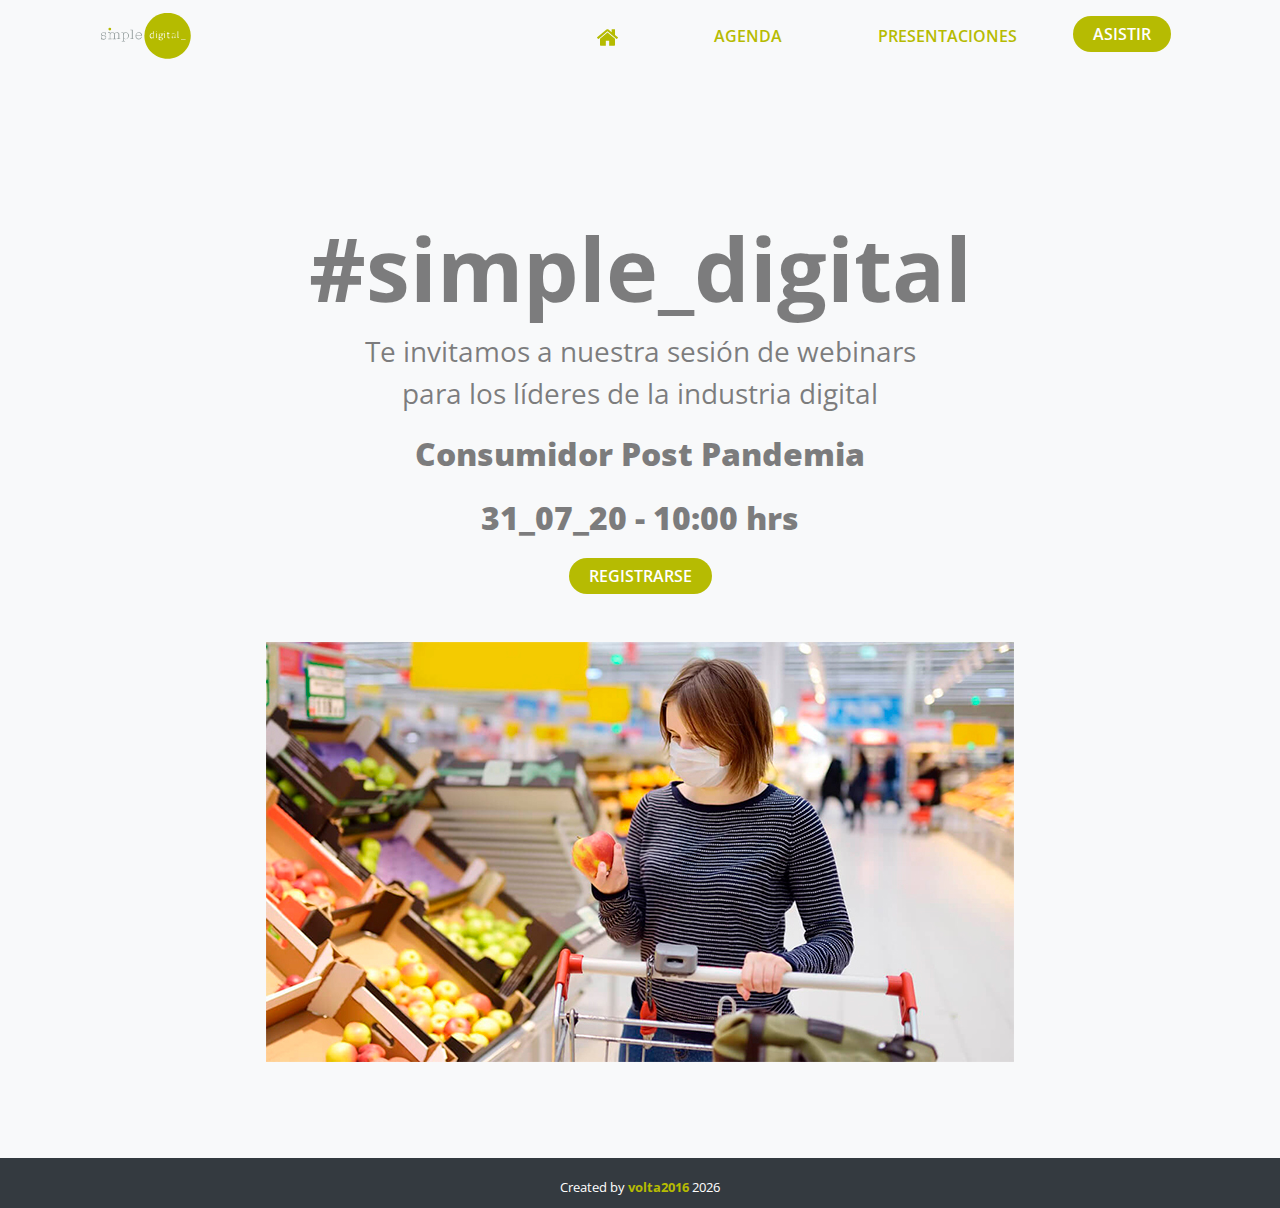
<file: index.html>
<!doctype html>
<html lang="en">
  <head>
    <!-- Required meta tags -->
    <meta charset="utf-8">
    <meta name="description" content="Simple Chile webinar">
    <meta name="keywords" content="simpledigital, simple, simplewebinar">
     <meta name="author" content="Simple Chile">
    <meta name="viewport" content="width=device-width, initial-scale=1, shrink-to-fit=no">
    <!-- Bootstrap CSS -->
    <link rel="stylesheet" href="css/style.css">
    <link href="https://fonts.googleapis.com/css2?family=Open+Sans:ital,wght@0,300;0,400;0,600;0,700;0,800;1,700&display=swap" rel="stylesheet">
    <link rel="stylesheet" href="https://stackpath.bootstrapcdn.com/bootstrap/4.4.1/css/bootstrap.min.css" integrity="sha384-Vkoo8x4CGsO3+Hhxv8T/Q5PaXtkKtu6ug5TOeNV6gBiFeWPGFN9MuhOf23Q9Ifjh" crossorigin="anonymous">
    <title>Simple Digital</title>
  </head>
  <body class="bg-light h">
    <head>
        <div class="container-fluid">
            <div class="container">
                <nav id="header" class="navbar navbar-expand-lg navbar-light">
                     <a class="navbar-brand" href="index.html">
                        <img class="logo" src="img/logo-simple-chile.svg" alt="Pro devlogo">
                      </a>
                      <button class="navbar-toggler" type="button" data-toggle="collapse" data-target="#navbar" aria-controls="navbarSupportedContent" aria-expanded="false" aria-label="Toggle navigation">
                        <span class="navbar-toggler-icon"></span>
                      </button>
              
                      <div class="collapse navbar-collapse" id="navbar">
                        <ul class="f-w navbar-nav ml-auto">
                            <li class="nav-item">
                                <a class="nav-link px-5" href="index.html">
                                    <img class="home" src="img/home.svg" alt="">
                                </a>
                            </li>
                            <li class="nav-item">
                                <a class="nav-link px-5" href="agenda.html">AGENDA</a>
                            </li>
                            <li class="nav-item">
                                <a class="nav-link px-5" href="presentaciones.html">PRESENTACIONES</a>
                            </li>
                            <li class="nav-item">
                                <a class="px-lg-2 px-5" href="https://meet.google.com/pru-skds-ufk" target="_blank">
                                    <button class="btn-b f-w rounded-pill my-2 my-sm-0" type="submit">ASISTIR</button>
                                </a>
                            </li>
                        </ul>
                      </div>
                </nav>
            </div>
        </div>
    </head>
    <section>
        <div class="container-fluid mt-5">
            <div class="container  d-flex flex-column align-items-center justify-content-center">
                <h1 class="title-h">#simple_digital</h1>
                <p class="sub-title">Te invitamos a nuestra sesión de webinars <br>para los líderes de la industria digital</p>
                <p class="date">Consumidor Post Pandemia</p>
                <p class="date">31_07_20 - 10:00 hrs</p>
                <a href="https://docs.google.com/forms/d/1ct77S_9UxZ5V0K3w19YGq7ykpDnlftwpv65LKEHlKFc/viewform?edit_requested=true" target="_blank">
                    <button class="btn-b f-w rounded-pill my-2 my-sm-0" type="submit">REGISTRARSE</button>
                </a>
                
                   
                <div class="mb-5" >
                    <div class="col-12 my-5">
                        <img src="img/Consumidor-Post-Pandemia.jpg" class="img-fluid" alt="Responsive image">    

                    </div>
                </div>
            </div>
        </div>
    </section>
    <footer class="container-fluid bg-dark py-3">
        <div class="container">
            <small id="date"></small>
        </div>   
    </footer>
    

    <!-- Optional JavaScript -->
    <!-- jQuery first, then Popper.js, then Bootstrap JS -->
    <script src="js/index.js"></script>
    <script src="https://code.jquery.com/jquery-3.4.1.slim.min.js" integrity="sha384-J6qa4849blE2+poT4WnyKhv5vZF5SrPo0iEjwBvKU7imGFAV0wwj1yYfoRSJoZ+n" crossorigin="anonymous"></script>
    <script src="https://cdn.jsdelivr.net/npm/popper.js@1.16.0/dist/umd/popper.min.js" integrity="sha384-Q6E9RHvbIyZFJoft+2mJbHaEWldlvI9IOYy5n3zV9zzTtmI3UksdQRVvoxMfooAo" crossorigin="anonymous"></script>
    <script src="https://stackpath.bootstrapcdn.com/bootstrap/4.4.1/js/bootstrap.min.js" integrity="sha384-wfSDF2E50Y2D1uUdj0O3uMBJnjuUD4Ih7YwaYd1iqfktj0Uod8GCExl3Og8ifwB6" crossorigin="anonymous"></script>
  </body>
</html>
</file>
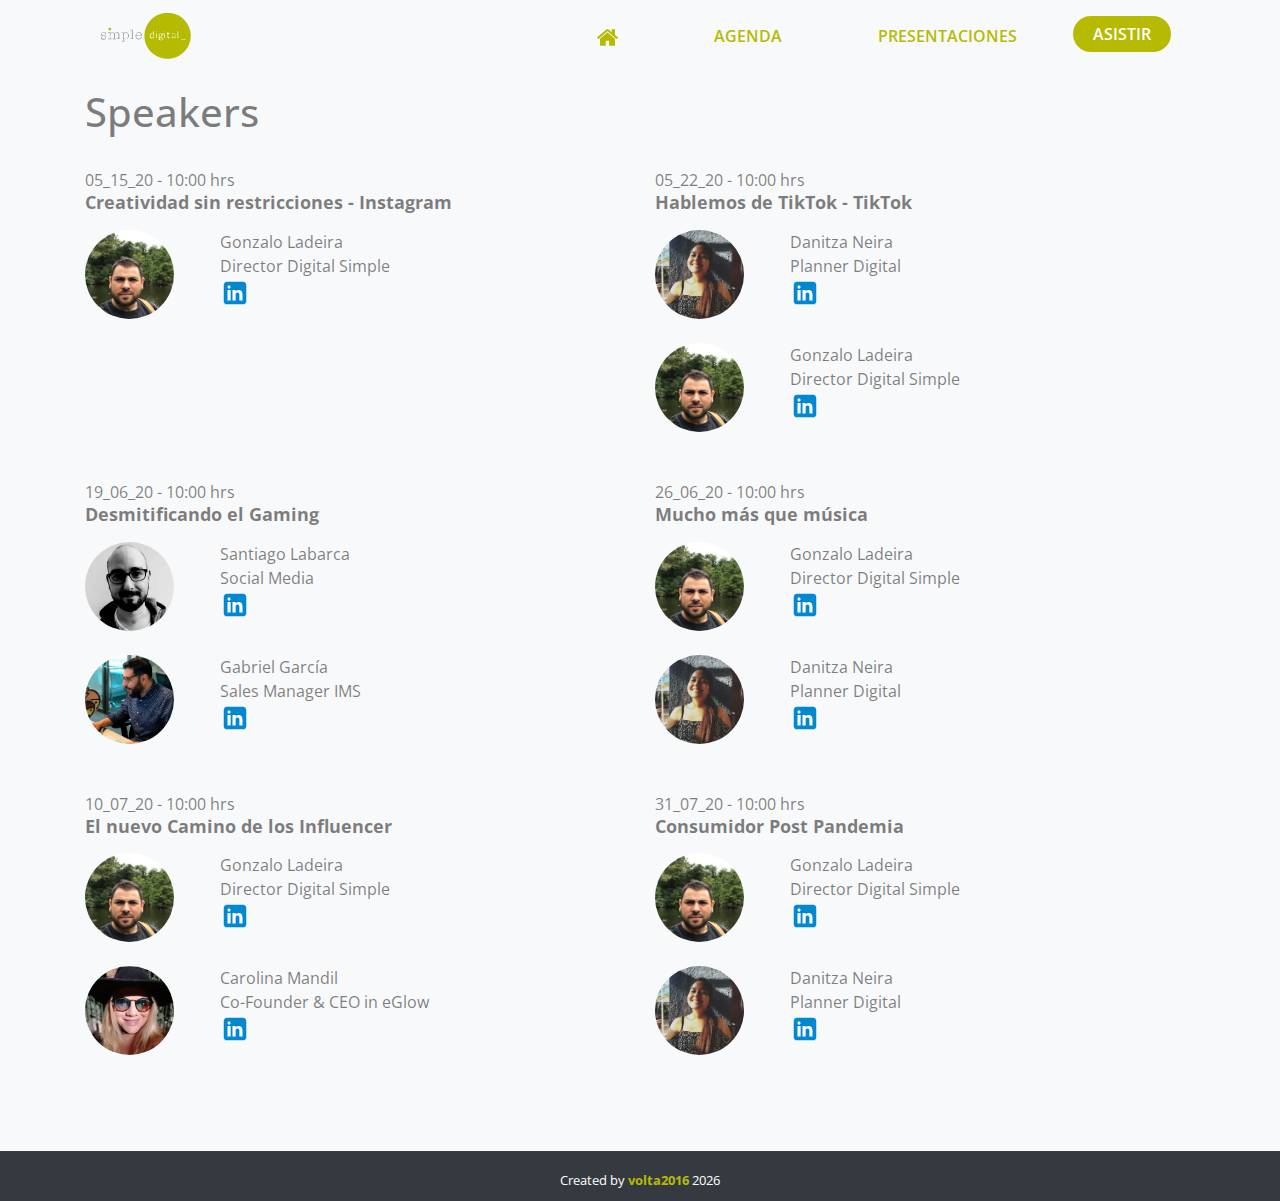
<file: agenda.html>
<!doctype html>
<html lang="en">
  <head>
    <!-- Required meta tags -->
    <meta charset="utf-8">
    <meta name="description" content="Simple Chile webinar">
    <meta name="keywords" content="simpledigital, simple, simplewebinar">
     <meta name="author" content="Simple Chile">
    <meta name="viewport" content="width=device-width, initial-scale=1, shrink-to-fit=no">
    <!-- Bootstrap CSS -->
    <link rel="stylesheet" href="css/style.css">
    <link href="https://fonts.googleapis.com/css2?family=Open+Sans:ital,wght@0,300;0,400;0,600;0,700;0,800;1,700&display=swap" rel="stylesheet">
    <link rel="stylesheet" href="https://stackpath.bootstrapcdn.com/bootstrap/4.4.1/css/bootstrap.min.css" integrity="sha384-Vkoo8x4CGsO3+Hhxv8T/Q5PaXtkKtu6ug5TOeNV6gBiFeWPGFN9MuhOf23Q9Ifjh" crossorigin="anonymous">
    <title>Simple Digital</title>
  </head>
  <body class="bg-light">
    <head>
        <div class="container-fluid">
            <div class="container">
                <nav id="header" class="navbar navbar-expand-lg navbar-light">
                        <a class="navbar-brand" href="index.html">
                        <img class="logo" src="img/logo-simple-chile.svg" alt="Pro devlogo">
                      </a>
                      <button class="navbar-toggler" type="button" data-toggle="collapse" data-target="#navbar" aria-controls="navbarSupportedContent" aria-expanded="false" aria-label="Toggle navigation">
                        <span class="navbar-toggler-icon"></span>
                      </button>
              
                      <div class="collapse navbar-collapse" id="navbar">
                        <ul class="f-w navbar-nav ml-auto">
                            <li class="nav-item">
                                <a class="nav-link px-5" href="index.html">
                                    <img class="home" src="img/home.svg" alt="">
                                </a>
                            </li>
                            <li class="nav-item">
                                <a class="nav-link px-5" href="agenda.html">AGENDA</a>
                            </li>
                            <li class="nav-item">
                                <a class="nav-link px-5" href="presentaciones.html">PRESENTACIONES</a>
                            </li>
                            <li class="nav-item">
                                <a class="px-lg-2 px-5" href="https://meet.google.com/pru-skds-ufk" target="_blank">
                                    <button class="btn-b f-w rounded-pill my-2 my-sm-0" type="submit">ASISTIR</button>
                                </a>
                            </li>
                        </ul>
                      </div>
                </nav>
            </div>
        </div>
    </head>
    <section>
        <div class="container-fluid">
            <div class="container pb-5">
                <div class="row">
                    <div class="col-12 mt-3">
                        <h1>Speakers</h1>
                    </div>
                </div>
                <div class="row mb-5">
                    <div class="col-12 col-lg-6 mt-5 mt-lg-4">
                        <div>
                            <span>05_15_20 - 10:00 hrs</span>
                            <h2 class="title-s mb-3">Creatividad sin restricciones - Instagram</h2>
                        </div>
                        <div class="d-flex">
                            <div class="col-6 col-lg-3 pl-0">
                                <img class="perfil" src="img/Gonzalo-Ladeira.jpeg" alt="">
                            </div>
                            <div class="col-6 col-lg-9 p-0">
                                <div class="col p-0">
                                    <span>Gonzalo Ladeira<br>
                                        Director Digital Simple
                                    </span>
                                </div>
                                <div class="col p-0">
                                    <a href="https://www.linkedin.com/in/gonzaloladeira/" target="_blank">
                                        <img class="icon-social" src="img/icons8-linkedin.svg" alt="linkedin">
                                    </a>
                                </div>
                            </div>
                        </div>
                        
                    </div>
                    <div class="col-12 col-lg-6 mt-5 mt-lg-4">
                        <div>
                            <span>05_22_20 - 10:00 hrs</span>
                            <h2 class="title-s mb-3">Hablemos de TikTok - TikTok</h2>
                        </div>
                        <div class="d-flex">
                            <div class="col-6 col-lg-3 pl-0">
                                <img class="perfil" src="img/Danitza-Neira.jpeg" alt="">
                            </div>
                            <div class="col-6 col-lg-9 p-0">
                                <div class="col p-0">
                                    <span>Danitza Neira<br>
                                        Planner Digital
                                    </span>
                                </div>
                                <div class="col p-0">
                                    <a href="https://www.linkedin.com/in/danitzaneira/" target="_blank">
                                        <img class="icon-social" src="img/icons8-linkedin.svg" alt="linkedin">
                                    </a>
                                </div>
                            </div>
                        </div>
                        <div class="d-flex mt-4">
                            <div class="col-6 col-lg-3 pl-0">
                                <img class="perfil" src="img/Gonzalo-Ladeira.jpeg" alt="">
                            </div>
                            <div class="col-6 col-lg-9 p-0">
                                <div class="col p-0">
                                    <span>Gonzalo Ladeira<br>
                                        Director Digital Simple
                                    </span>
                                </div>
                                <div class="col p-0">
                                    <a href="https://www.linkedin.com/in/gonzaloladeira/" target="_blank">
                                        <img class="icon-social" src="img/icons8-linkedin.svg" alt="linkedin">
                                    </a>
                                </div>
                            </div>
                        </div>
                    </div>
                    <div class="col-12 col-lg-6 mt-5 mt-lg-6">
                        <div>
                            <span>19_06_20 - 10:00 hrs</span>
                            <h2 class="title-s mb-3">Desmitificando el Gaming</h2>
                        </div>
                        <div class="d-flex">
                            <div class="col-6 col-lg-3 pl-0">
                                <img class="perfil" src="img/Santiago-Labarca.jpg" alt="">
                            </div>
                            <div class="col-6 col-lg-9 p-0">
                                <div class="col p-0">
                                    <span>Santiago Labarca<br>
                                        Social Media
                                    </span>
                                </div>
                                <div class="col p-0">
                                    <a href="https://www.linkedin.com/in/santilabarca/" target="_blank">
                                        <img class="icon-social" src="img/icons8-linkedin.svg" alt="linkedin">
                                    </a>
                                </div>
                            </div>
                        </div>
                        <div class="d-flex mt-4" >
                            <div class="col-6 col-lg-3 pl-0">
                                <img class="perfil" src="img/Gabriel-Garcia.jpg" alt="">
                            </div>
                            <div class="col-6 col-lg-9 p-0">
                                <div class="col p-0">
                                    <span>Gabriel García<br>
                                        Sales Manager IMS
                                    </span>
                                </div>
                                <div class="col p-0">
                                    <a href="https://www.linkedin.com/in/gabogarcia/" target="_blank">
                                        <img class="icon-social" src="img/icons8-linkedin.svg" alt="linkedin">
                                    </a>
                                </div>
                            </div>
                        </div>  
                    </div>
                    <div class="col-12 col-lg-6 mt-5 mt-lg-6">
                        <div>
                            <span>26_06_20 - 10:00 hrs</span>
                            <h2 class="title-s mb-3">Mucho más que música</h2>
                        </div>
                        <div class="d-flex">
                            <div class="col-6 col-lg-3 pl-0">
                                <img class="perfil" src="img/Gonzalo-Ladeira.jpeg" alt="">
                            </div>
                            <div class="col-6 col-lg-9 p-0">
                                <div class="col p-0">
                                    <span>Gonzalo Ladeira<br>
                                        Director Digital Simple
                                    </span>
                                </div>
                                <div class="col p-0">
                                    <a href="https://www.linkedin.com/in/gonzaloladeira/" target="_blank">
                                        <img class="icon-social" src="img/icons8-linkedin.svg" alt="linkedin">
                                    </a>
                                </div>
                            </div>
                        </div>
                        <div class="d-flex mt-4" >
                            <div class="col-6 col-lg-3 pl-0">
                                <img class="perfil" src="img/Danitza-Neira.jpeg" alt="">
                            </div>
                            <div class="col-6 col-lg-9 p-0">
                                <div class="col p-0">
                                    <span>Danitza Neira<br>
                                        Planner Digital
                                    </span>
                                </div>
                                <div class="col p-0">
                                    <a href="https://www.linkedin.com/in/danitzaneira/" target="_blank">
                                        <img class="icon-social" src="img/icons8-linkedin.svg" alt="linkedin">
                                    </a>
                                </div>
                            </div>
                        </div>  
                    </div>
                    <div class="col-12 col-lg-6 mt-5 mt-lg-6">
                        <div>
                            <span>10_07_20 - 10:00 hrs</span>
                            <h2 class="title-s mb-3">El nuevo Camino de los Influencer</h2>
                        </div>
                        <div class="d-flex">
                            <div class="col-6 col-lg-3 pl-0">
                                <img class="perfil" src="img/Gonzalo-Ladeira.jpeg" alt="">
                            </div>
                            <div class="col-6 col-lg-9 p-0">
                                <div class="col p-0">
                                    <span>Gonzalo Ladeira<br>
                                        Director Digital Simple
                                    </span>
                                </div>
                                <div class="col p-0">
                                    <a href="https://www.linkedin.com/in/gonzaloladeira/" target="_blank">
                                        <img class="icon-social" src="img/icons8-linkedin.svg" alt="linkedin">
                                    </a>
                                </div>
                            </div>
                        </div>
                        <div class="d-flex mt-4" >
                            <div class="col-6 col-lg-3 pl-0">
                                <img class="perfil" src="img/Carolina-Mandil.jpeg" alt="Carolina Mandil">
                            </div>
                            <div class="col-6 col-lg-9 p-0">
                                <div class="col p-0">
                                    <span>Carolina Mandil<br>
                                        Co-Founder & CEO in eGlow
                                    </span>
                                </div>
                                <div class="col p-0">
                                    <a href="https://www.linkedin.com/in/carolinamandil/" target="_blank">
                                        <img class="icon-social" src="img/icons8-linkedin.svg" alt="linkedin">
                                    </a>
                                </div>
                            </div>
                        </div>  
                    </div>
                    <div class="col-12 col-lg-6 mt-5 mt-lg-6">
                        <div>
                            <span>31_07_20 - 10:00 hrs</span>
                            <h2 class="title-s mb-3">Consumidor Post Pandemia</h2>
                        </div>
                        <div class="d-flex">
                            <div class="col-6 col-lg-3 pl-0">
                                <img class="perfil" src="img/Gonzalo-Ladeira.jpeg" alt="">
                            </div>
                            <div class="col-6 col-lg-9 p-0">
                                <div class="col p-0">
                                    <span>Gonzalo Ladeira<br>
                                        Director Digital Simple
                                    </span>
                                </div>
                                <div class="col p-0">
                                    <a href="https://www.linkedin.com/in/gonzaloladeira/" target="_blank">
                                        <img class="icon-social" src="img/icons8-linkedin.svg" alt="linkedin">
                                    </a>
                                </div>
                            </div>
                        </div>
                        <div class="d-flex mt-4" >
                            <div class="col-6 col-lg-3 pl-0">
                                <img class="perfil" src="img/Danitza-Neira.jpeg" alt="Carolina Mandil">
                            </div>
                            <div class="col-6 col-lg-9 p-0">
                                <div class="col p-0">
                                    <span>Danitza Neira<br>
                                        Planner Digital
                                    </span>
                                </div>
                                <div class="col p-0">
                                    <a href="https://www.linkedin.com/in/danitzaneira/" target="_blank">
                                        <img class="icon-social" src="img/icons8-linkedin.svg" alt="linkedin">
                                    </a>
                                </div>
                            </div>
                        </div>  
                    </div>
                    
                </div>     
            </div>
        </div>
    </section>
     <footer class="container-fluid bg-dark py-3">
        <div class="container">
            <small id="date"></small>
        </div>   
    </footer>
    
    

    <!-- Optional JavaScript -->
    <!-- jQuery first, then Popper.js, then Bootstrap JS -->
    <script src="js/index.js"></script>
    <script src="https://code.jquery.com/jquery-3.4.1.slim.min.js" integrity="sha384-J6qa4849blE2+poT4WnyKhv5vZF5SrPo0iEjwBvKU7imGFAV0wwj1yYfoRSJoZ+n" crossorigin="anonymous"></script>
    <script src="https://cdn.jsdelivr.net/npm/popper.js@1.16.0/dist/umd/popper.min.js" integrity="sha384-Q6E9RHvbIyZFJoft+2mJbHaEWldlvI9IOYy5n3zV9zzTtmI3UksdQRVvoxMfooAo" crossorigin="anonymous"></script>
    <script src="https://stackpath.bootstrapcdn.com/bootstrap/4.4.1/js/bootstrap.min.js" integrity="sha384-wfSDF2E50Y2D1uUdj0O3uMBJnjuUD4Ih7YwaYd1iqfktj0Uod8GCExl3Og8ifwB6" crossorigin="anonymous"></script>
  </body>
</html>
</file>
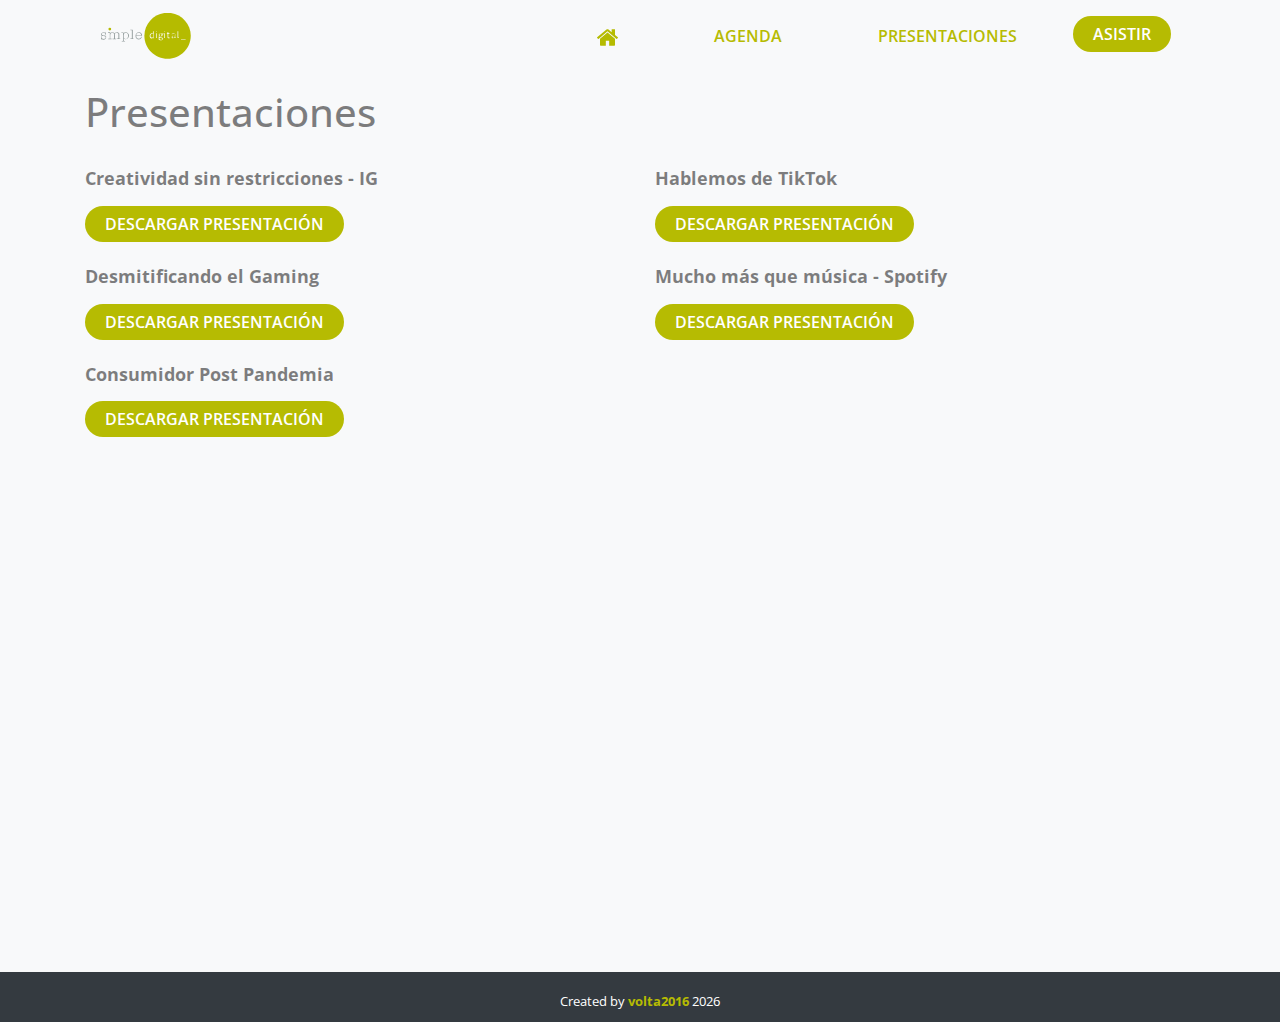
<file: presentaciones.html>
<!doctype html>
<html lang="en">
  <head>
    <!-- Required meta tags -->
    <meta charset="utf-8">
    <meta name="description" content="Simple Chile webinar">
    <meta name="keywords" content="simpledigital, simple, simplewebinar">
     <meta name="author" content="Simple Chile">
    <meta name="viewport" content="width=device-width, initial-scale=1, shrink-to-fit=no">
    <!-- Bootstrap CSS -->
    <link rel="stylesheet" href="css/style.css">
    <link href="https://fonts.googleapis.com/css2?family=Open+Sans:ital,wght@0,300;0,400;0,600;0,700;0,800;1,700&display=swap" rel="stylesheet">
    <link rel="stylesheet" href="https://stackpath.bootstrapcdn.com/bootstrap/4.4.1/css/bootstrap.min.css" integrity="sha384-Vkoo8x4CGsO3+Hhxv8T/Q5PaXtkKtu6ug5TOeNV6gBiFeWPGFN9MuhOf23Q9Ifjh" crossorigin="anonymous">
    <title>Simple Digital</title>
  </head>
  <body class="bg-light">
    <head>
        <div class="container-fluid">
            <div class="container">
                <nav id="header" class="navbar navbar-expand-lg navbar-light">
                        <a class="navbar-brand" href="index.html">
                        <img class="logo" src="img/logo-simple-chile.svg" alt="Pro devlogo">
                      </a>
                      <button class="navbar-toggler" type="button" data-toggle="collapse" data-target="#navbar" aria-controls="navbarSupportedContent" aria-expanded="false" aria-label="Toggle navigation">
                        <span class="navbar-toggler-icon"></span>
                      </button>
              
                      <div class="collapse navbar-collapse" id="navbar">
                        <ul class="f-w navbar-nav ml-auto">
                            <li class="nav-item">
                                <a class="nav-link px-5" href="index.html">
                                    <img class="home" src="img/home.svg" alt="">
                                </a>
                            </li>
                            <li class="nav-item">
                                <a class="nav-link px-5" href="agenda.html">AGENDA</a>
                            </li>
                            <li class="nav-item">
                                <a class="nav-link px-5" href="presentaciones.html">PRESENTACIONES</a>
                            </li>
                            <li class="nav-item">
                                <a class="px-lg-2 px-5" href="https://meet.google.com/pru-skds-ufk" target="_blank">
                                    <button class="btn-b f-w rounded-pill my-2 my-sm-0" type="submit">ASISTIR</button>
                                </a>
                            </li>
                        </ul>
                      </div>
                </nav>
            </div>
        </div>
    </head>
    <section class="h">
        <div class="container-fluid">
            <div class="container">
                <div class="row">
                    <div class="col-12 mt-3">
                        <h1>Presentaciones</h1>
                    </div>
                </div>
                <div class="row">
                    <div class="col-12 col-lg-6 mt-4">
                        <div>
                            <h2 class="title-s mb-3">Creatividad sin restricciones - IG</h2>
                        </div>
                            <div class="col-12 col-lg-9 p-0">
                                <div class="col-12 p-0">
                                    <a class="px-lg-0" href="https://we.tl/t-0RCnXyGorh" target="_blank">
                                        <button class="btn-b f-w rounded-pill my-2 my-sm-0" type="submit">DESCARGAR PRESENTACIÓN</button>
                                    </a>
                                </div>
                            </div>
                        
                    </div>
                    <div class="col-12 col-lg-6 mt-4">
                        <div>
                            <h2 class="title-s mb-3">Hablemos de TikTok</h2>
                        </div>
                            <div class="col-12 col-lg-9 p-0">
                                <div class="col-12 p-0">
                                    <a class="px-lg-0" href="https://we.tl/t-g5MrJ00Mqk" target="_blank">
                                        <button class="btn-b f-w rounded-pill my-2 my-sm-0" type="submit">DESCARGAR PRESENTACIÓN</button>
                                    </a>
                                </div>
                            </div>  
                    </div>
                    <div class="col-12 col-lg-6 mt-4">
                        <div>
                            <h2 class="title-s mb-3">Desmitificando el Gaming</h2>
                        </div>
                            <div class="col-12 col-lg-9 p-0">
                                <div class="col-12 p-0">
                                    <a class="px-lg-0" href="https://we.tl/t-mmRCKTjv4R" target="_blank">
                                        <button class="btn-b f-w rounded-pill my-2 my-sm-0" type="submit">DESCARGAR PRESENTACIÓN</button>
                                    </a>
                                </div>
                            </div>
                        
                    </div>
                    <div class="col-12 col-lg-6 mt-4">
                        <div>
                            <h2 class="title-s mb-3">Mucho más que música - Spotify</h2>
                        </div>
                            <div class="col-12 col-lg-9 p-0">
                                <div class="col-12 p-0">
                                    <a class="px-lg-0" href="https://we.tl/t-Z6YehbUft5" target="_blank">
                                        <button class="btn-b f-w rounded-pill my-2 my-sm-0" type="submit">DESCARGAR PRESENTACIÓN</button>
                                    </a>
                                </div>
                            </div>
                        
                    </div>
                    <div class="col-12 col-lg-6 mt-4">
                        <div>
                            <h2 class="title-s mb-3">Consumidor Post Pandemia</h2>
                        </div>
                            <div class="col-12 col-lg-9 p-0">
                                <div class="col-12 p-0">
                                    <a class="px-lg-0" href="https://we.tl/t-7JKufi9vBT" target="_blank">
                                        <button class="btn-b f-w rounded-pill my-2 my-sm-0" type="submit">DESCARGAR PRESENTACIÓN</button>
                                    </a>
                                </div>
                            </div>
                        
                    </div>
                </div>
                
            </div>
        </div>
    </section>
     <footer class="container-fluid bg-dark py-3">
        <div class="container">
            <small id="date"></small>
        </div>   
    </footer>
    

    <!-- Optional JavaScript -->
    <!-- jQuery first, then Popper.js, then Bootstrap JS -->
    <script src="js/index.js"></script>
    <script src="https://code.jquery.com/jquery-3.4.1.slim.min.js" integrity="sha384-J6qa4849blE2+poT4WnyKhv5vZF5SrPo0iEjwBvKU7imGFAV0wwj1yYfoRSJoZ+n" crossorigin="anonymous"></script>
    <script src="https://cdn.jsdelivr.net/npm/popper.js@1.16.0/dist/umd/popper.min.js" integrity="sha384-Q6E9RHvbIyZFJoft+2mJbHaEWldlvI9IOYy5n3zV9zzTtmI3UksdQRVvoxMfooAo" crossorigin="anonymous"></script>
    <script src="https://stackpath.bootstrapcdn.com/bootstrap/4.4.1/js/bootstrap.min.js" integrity="sha384-wfSDF2E50Y2D1uUdj0O3uMBJnjuUD4Ih7YwaYd1iqfktj0Uod8GCExl3Og8ifwB6" crossorigin="anonymous"></script>
  </body>
</html>
</file>
<file: css/style.css>
body {
    font-family: 'Open Sans', sans-serif!important;
    color: rgba(0,0,0,.5)!important;
    height: 100vh!important;
}
button {
    outline: none!important;
    border: none!important;
}

a {
    color: #B6BB02!important;
}

a:hover {
	color: #9d9f47!important;
}

.logo {
    width: 90px;
}
.home {
    height: 21px;
}
.h {
    height: 100vh;
}
.btn-b {
    font-size: 16px;
    border-radius: 100px;
    border: 1px solid transparent;
    padding: 6px 20px;
    color: #fff;
    text-decoration: none;
    background-color: #B6BB02;
    transition: 0.3s;
}
.btn-b:hover {
    background-color: #9ca001;

}

.f-w {
    font-weight: 600!important;
}
.title-h {
    font-size: 88px;
    font-weight: 700!important;
    color: rgba(0,0,0,.5)!important;
    margin-top: 6rem;
}
.sub-title {
    font-size: 28px;
    text-align: center;
    color: rgba(0,0,0,.5)!important;
}
.date {
    color: rgba(0,0,0,.5)!important;
    font-size: 32px;
    font-weight: 900;
}
/* perfil */
.perfil {
    width: 89px;
    height: 89px;
    object-fit: cover;
    border-radius: 50%;
}
.icon-social {
    height: 30px;
}
.title-s {
    font-size: 18px;
    font-weight: 700;
}


footer {
    height: 50px;
    text-align: center;
}

footer small {
    color: white;
   
}

/* media query */
@media (max-width: 576px) { 
    .title-h {
        font-size: 36px!important;
    }
    .sub-title {
        font-size: 20px;
    }
    .date {
        font-size: 22px;
    }
    h1 {
        font-size: 2rem!important;
    }
 }

/* Medium devices (tablets, 768px and up)*/
@media (min-width: 768px) { 
    .left-mb {
        padding: .5 1rem;
    }
 }

/* Large devices (desktops, 992px and up)*/
@media (min-width: 992px) { ... }

/* Extra large devices (large desktops, 1200px and up)*/
@media (min-width: 1200px) { ... }
</file>
